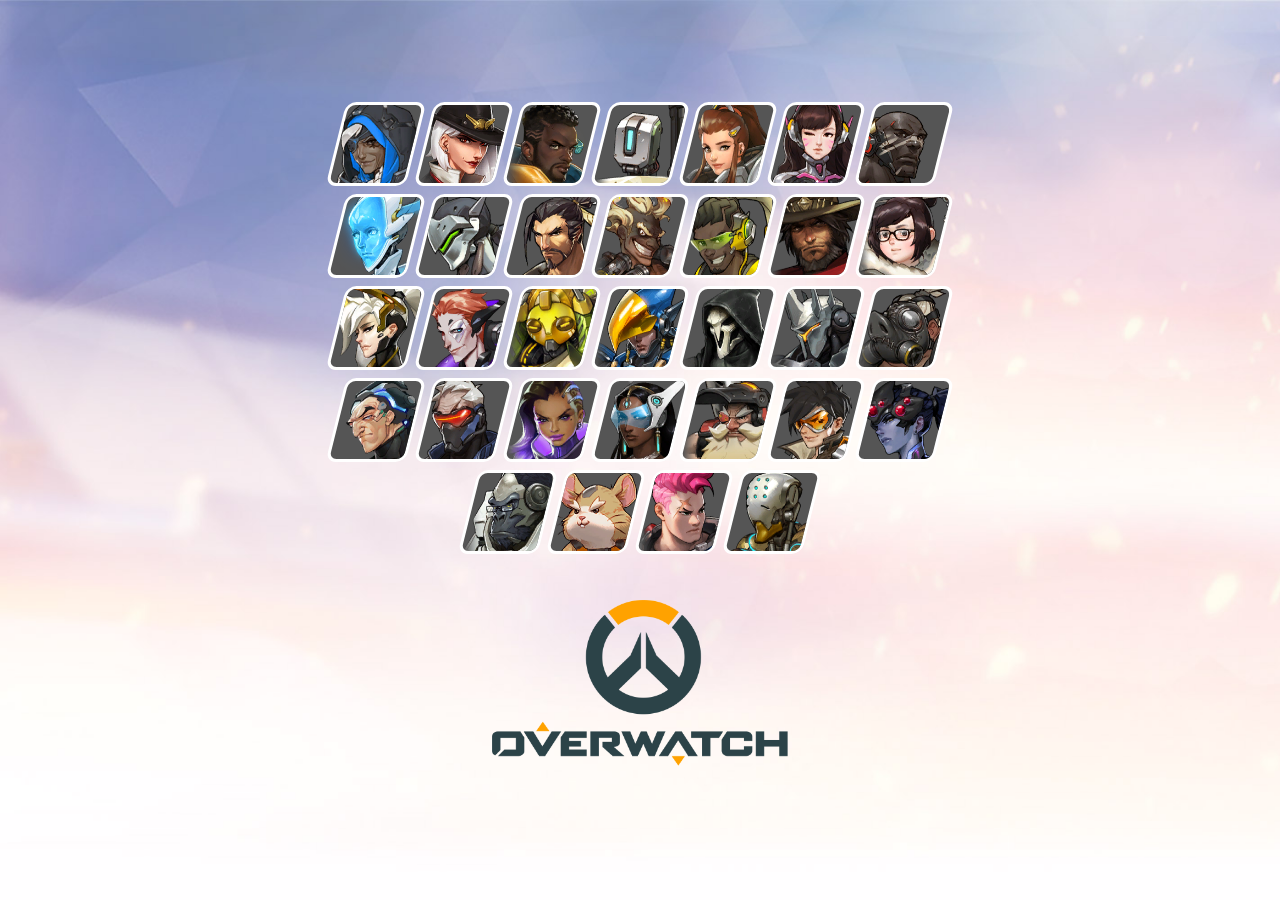
<file: index.html>
<!doctype html>
<html lang="ko">
<head>
  <meta charset="UTF-8">
  <meta name="viewport"
        content="width=device-width, user-scalable=no, initial-scale=1.0, maximum-scale=1.0, minimum-scale=1.0">
  <!-- <meta http-equiv="X-UA-Compatible" content="ie=edge"> -->

  <title>Overwatch Heroes</title>

  <!-- <link rel="stylesheet" href="https://cdn.jsdelivr.net/npm/reset-css@5.0.1/reset.min.css"> -->
  <link rel="stylesheet" href="./main.css">
</head>
<body>

  <div class="container">

    <!--HEROES-->
    <div class="heroes">
        <!-- .hero*32   -->
      <div class="hero">
        <div class="image"></div>
      </div>
      <div class="hero">
        <div class="image"></div>
      </div>
      <div class="hero">
        <div class="image"></div>
      </div>
      <div class="hero">
        <div class="image"></div>
      </div>
      <div class="hero">
        <div class="image"></div>
      </div>
      <div class="hero">
        <div class="image"></div>
      </div>
      <div class="hero">
        <div class="image"></div>
      </div>
      <div class="hero">
        <div class="image"></div>
      </div>
      <div class="hero">
        <div class="image"></div>
      </div>
      <div class="hero">
        <div class="image"></div>
      </div>
      <div class="hero">
        <div class="image"></div>
      </div>
      <div class="hero">
        <div class="image"></div>
      </div>
      <div class="hero">
        <div class="image"></div>
      </div>
      <div class="hero">
        <div class="image"></div>
      </div>
      <div class="hero">
        <div class="image"></div>
      </div>
      <div class="hero">
        <div class="image"></div>
      </div>
      <div class="hero">
        <div class="image"></div>
      </div>
      <div class="hero">
        <div class="image"></div>
      </div>
      <div class="hero">
        <div class="image"></div>
      </div>
      <div class="hero">
        <div class="image"></div>
      </div>
      <div class="hero">
        <div class="image"></div>
      </div>
      <div class="hero">
        <div class="image"></div>
      </div>
      <div class="hero">
        <div class="image"></div>
      </div>
      <div class="hero">
        <div class="image"></div>
      </div>
      <div class="hero">
        <div class="image"></div>
      </div>
      <div class="hero">
        <div class="image"></div>
      </div>
      <div class="hero">
        <div class="image"></div>
      </div>
      <div class="hero">
        <div class="image"></div>
      </div>
      <div class="hero">
        <div class="image"></div>
      </div>
      <div class="hero">
        <div class="image"></div>
      </div>
      <div class="hero">
        <div class="image"></div>
      </div>
      <div class="hero">
        <div class="image"></div>
      </div>
    </div>

    <!--LOGO-->
    <div class="logo">
      <img src="./images/logo_overwatch.png" alt="Overwatch" />
    </div>

  </div>

</body>
</html>
</file>
<file: main.css>
body {
  height: 100%;
  background-image: url("images/bg.jpg");
  background-size: cover;
  background-repeat: no-repeat;
  background-attachment: fixed;
}
.container {
  padding: 50px 0;
}
.heroes {
  display: flex; /* [문2-1].플렉스 박스를 박스 레벨로 정의 */
  flex-wrap: wrap; /*  [문2-2]wrap : 플렉스 항목을 여러 줄에 표시 */
  justify-content: center; /*[문2-3] 가로축 중심축 : 가운데 */
  max-width: 660px;
  margin: 0 auto;
  padding: 40px 20px;
}
.hero {
  width: 80px;
  height: 84px;
  margin: 4px;
  border: 3px solid #fff;
  border-radius: 10px;
  box-sizing: border-box;
  overflow: hidden;
  background-color: #555;
  transform: skewX(-14deg); /*[문2-4] 변형 : 비틀기(-14도) */
  transition: /*[문2-5] 형태 전이 지정 */
    transform .1s,
    background-color .6s;
}
.hero:hover {
  background-color:orange;
  transform: skewX(-14deg) scale(1.3);
  z-index: 1;
}
.hero .image { /*[문2-6]hero 클래스 하위 image클래스 선택 지정 */
  width: 140%;
  height: 100%;
  transform: translateX(-16px) skewX(14deg); /*[문2-7]X축으로 -16px이동  */
  background-position: center;
  background-repeat: no-repeat;
  background-size: 90px;
}
.logo {
  max-width: 300px;
  margin: 0 auto;
  padding: 0 20px;
}
.logo img {
  width: 100%;
}
/*hero클래스의 n번째 자식요소 의 이미지 클래스 지정*/
.hero:nth-child(1) .image { background-image: url("images/hero1.png"); } 
.hero:nth-child(2) .image { background-image: url("images/hero2.png"); }
.hero:nth-child(3) .image { background-image: url("images/hero3.png"); }
.hero:nth-child(4) .image { background-image: url("images/hero4.png"); }
.hero:nth-child(5) .image { background-image: url("images/hero5.png"); }
.hero:nth-child(6) .image { background-image: url("images/hero6.png"); }
.hero:nth-child(7) .image { background-image: url("images/hero7.png"); }
.hero:nth-child(8) .image { background-image: url("images/hero8.png"); }
.hero:nth-child(9) .image { background-image: url("images/hero9.png"); }
.hero:nth-child(10) .image { background-image: url("images/hero10.png"); }
.hero:nth-child(11) .image { background-image: url("images/hero11.png"); }
.hero:nth-child(12) .image { background-image: url("images/hero12.png"); }
.hero:nth-child(13) .image { background-image: url("images/hero13.png"); }
.hero:nth-child(14) .image { background-image: url("images/hero14.png"); }
.hero:nth-child(15) .image { background-image: url("images/hero15.png"); }
.hero:nth-child(16) .image { background-image: url("images/hero16.png"); }
.hero:nth-child(17) .image { background-image: url("images/hero17.png"); }
.hero:nth-child(18) .image { background-image: url("images/hero18.png"); }
.hero:nth-child(19) .image { background-image: url("images/hero19.png"); }
.hero:nth-child(20) .image { background-image: url("images/hero20.png"); }
.hero:nth-child(21) .image { background-image: url("images/hero21.png"); }
.hero:nth-child(22) .image { background-image: url("images/hero22.png"); }
.hero:nth-child(23) .image { background-image: url("images/hero23.png"); }
.hero:nth-child(24) .image { background-image: url("images/hero24.png"); }
.hero:nth-child(25) .image { background-image: url("images/hero25.png"); }
.hero:nth-child(26) .image { background-image: url("images/hero26.png"); }
.hero:nth-child(27) .image { background-image: url("images/hero27.png"); }
.hero:nth-child(28) .image { background-image: url("images/hero28.png"); }
.hero:nth-child(29) .image { background-image: url("images/hero29.png"); }
.hero:nth-child(30) .image { background-image: url("images/hero30.png"); }
.hero:nth-child(31) .image { background-image: url("images/hero31.png"); }
.hero:nth-child(32) .image { background-image: url("images/hero32.png"); }
</file>
